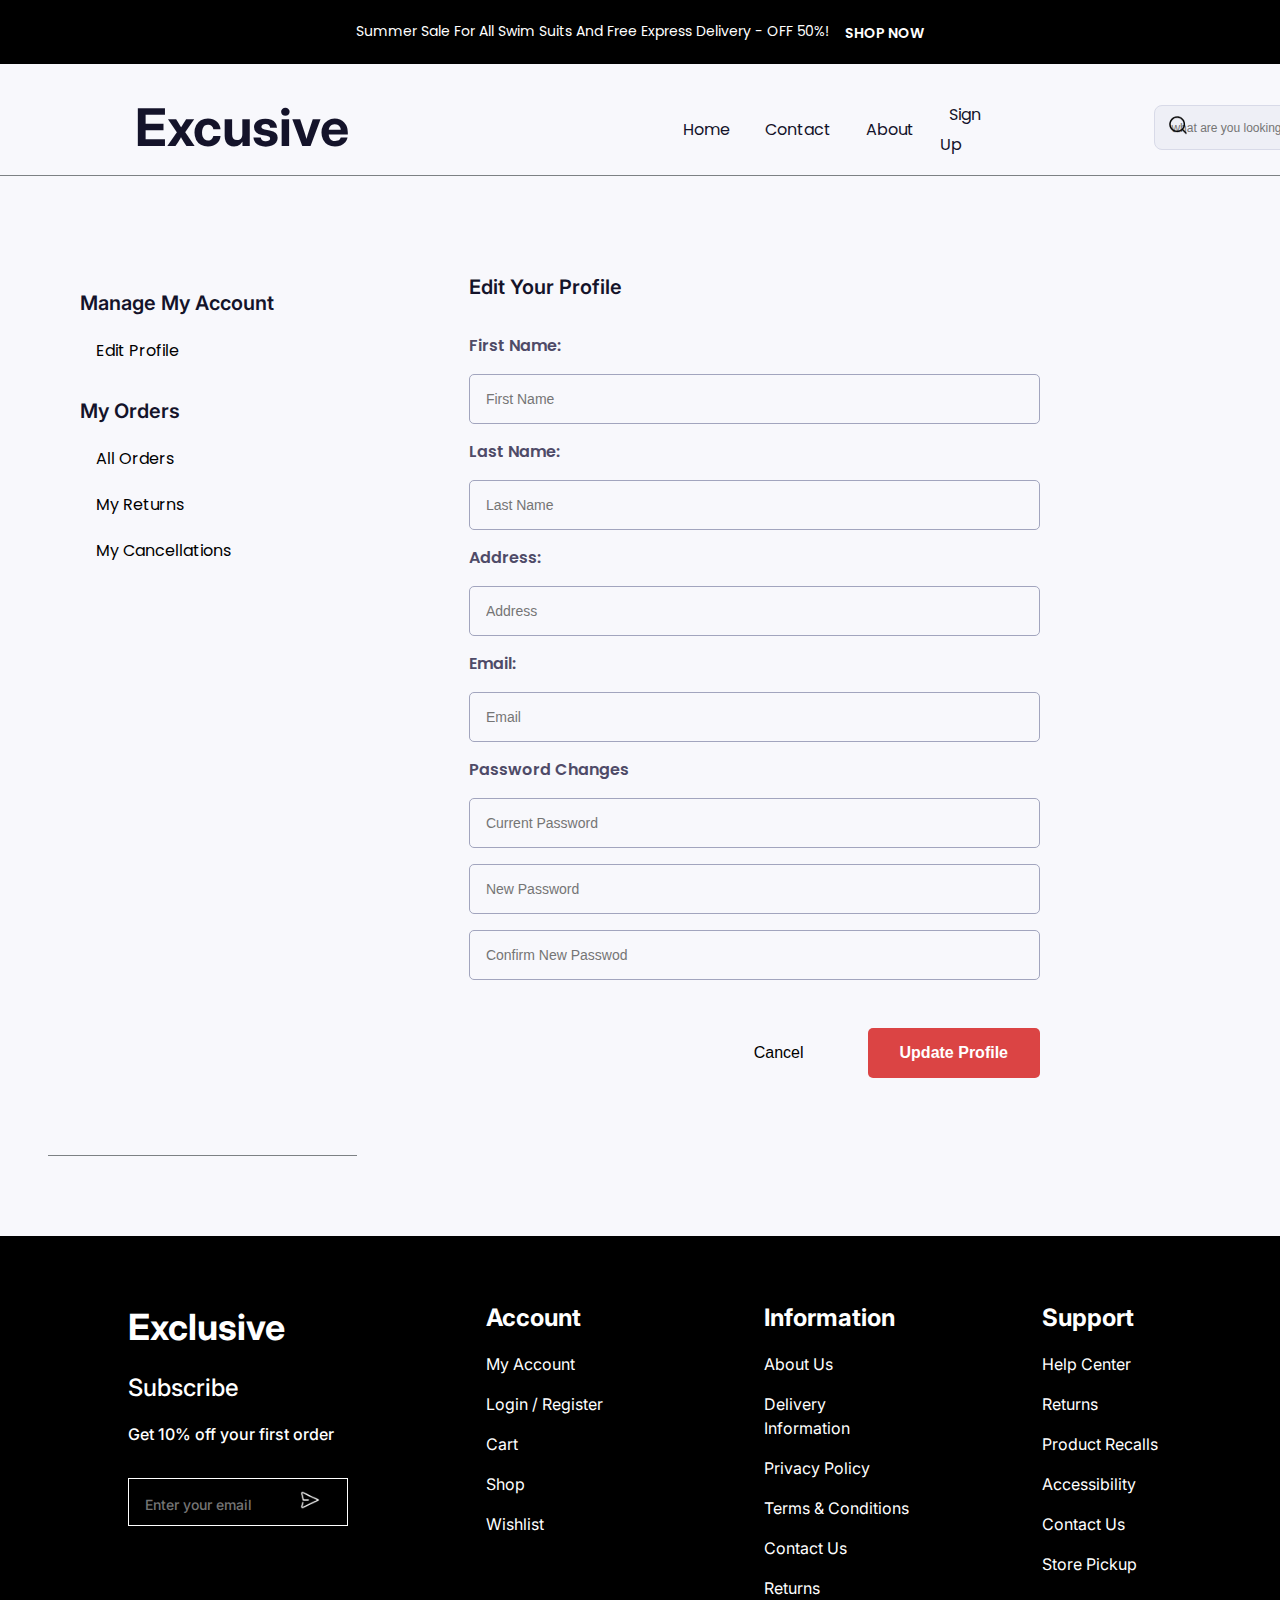
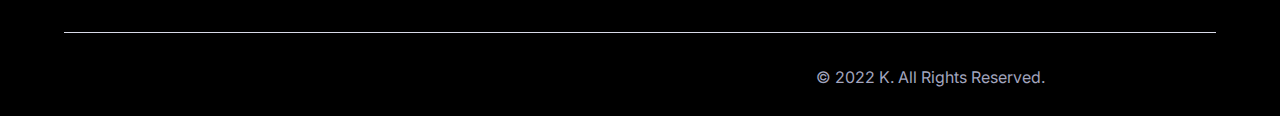
<file: accounts.html>
<!DOCTYPE html>
<html lang="en">
  <head>
    <meta charset="UTF-8" />
    <meta name="viewport" content="width=device-width, initial-scale=1.0" />

    <!--=============== CSS ===============-->
    <link rel="stylesheet" href="/assets/css/styles.css" />
    <link rel="stylesheet" href="/assets/css/account.css" />

    <title>Ecommerce Website</title>
  </head>
  <body>
    <!--=============== HEADER ===============-->
    <special-header></special-header>

    <!--=============== MAIN ===============-->
    <main class="main">
      <!--=============== ACCOUNTS ===============-->
      <section class="accounts">
        <nav>
          <ul>
            <h4>Manage My Account</h4>

            <li><a href="#">Edit Profile</a></li>
          </ul>
          <ul>
            <h4>My Orders</h4>
            <ul>
              <li><a href="#">All Orders</a></li>
              <li><a href="#">My Returns</a></li>
              <li><a href="#">My Cancellations</a></li>
            </ul>
          </ul>
        </nav>

        <div class="edit-profile-form">
          <h4>Edit Your Profile</h4>
          <form>
            <label for="firstName">First Name:</label>
            <input
              type="text"
              id="firstName"
              name="firstName"
              value=""
              placeholder="First Name"
            />

            <label for="lastName">Last Name:</label>
            <input
              type="text"
              id="lastName"
              name="lastName"
              value=""
              placeholder="Last Name"
            />

            <label for="address">Address:</label>
            <input
              type="text"
              id="address"
              name="address"
              value=""
              placeholder="Address"
            />

            <label for="email">Email:</label>
            <input
              type="email"
              id="email"
              name="email"
              value=""
              placeholder="Email"
            />

            <label for="currentPassword">Password Changes</label>
            <input
              type="password"
              id="currentPassword"
              name="currentPassword"
              placeholder="Current Password"
            />

            <input
              type="password"
              id="newPassword"
              name="newPassword"
              placeholder="New Password"
            />

            <input
              type="password"
              id="repetNewPassword"
              name="newPassword"
              placeholder="Confirm New Passwod"
            />

            <div class="form-button">
              <button type="button" class="cancel-button">Cancel</button>
              <button type="button" class="update-button">
                Update Profile
              </button>
            </div>
          </form>
        </div>
      </section>
    </main>

    <!--=============== FOOTER ===============-->
    <special-footer></special-footer>

    <!--=============== MAIN JS ===============-->
    <script type="module" src="/assets/js/header-footer.js"></script>

    <script src=""></script>
  </body>
</html>
</file>
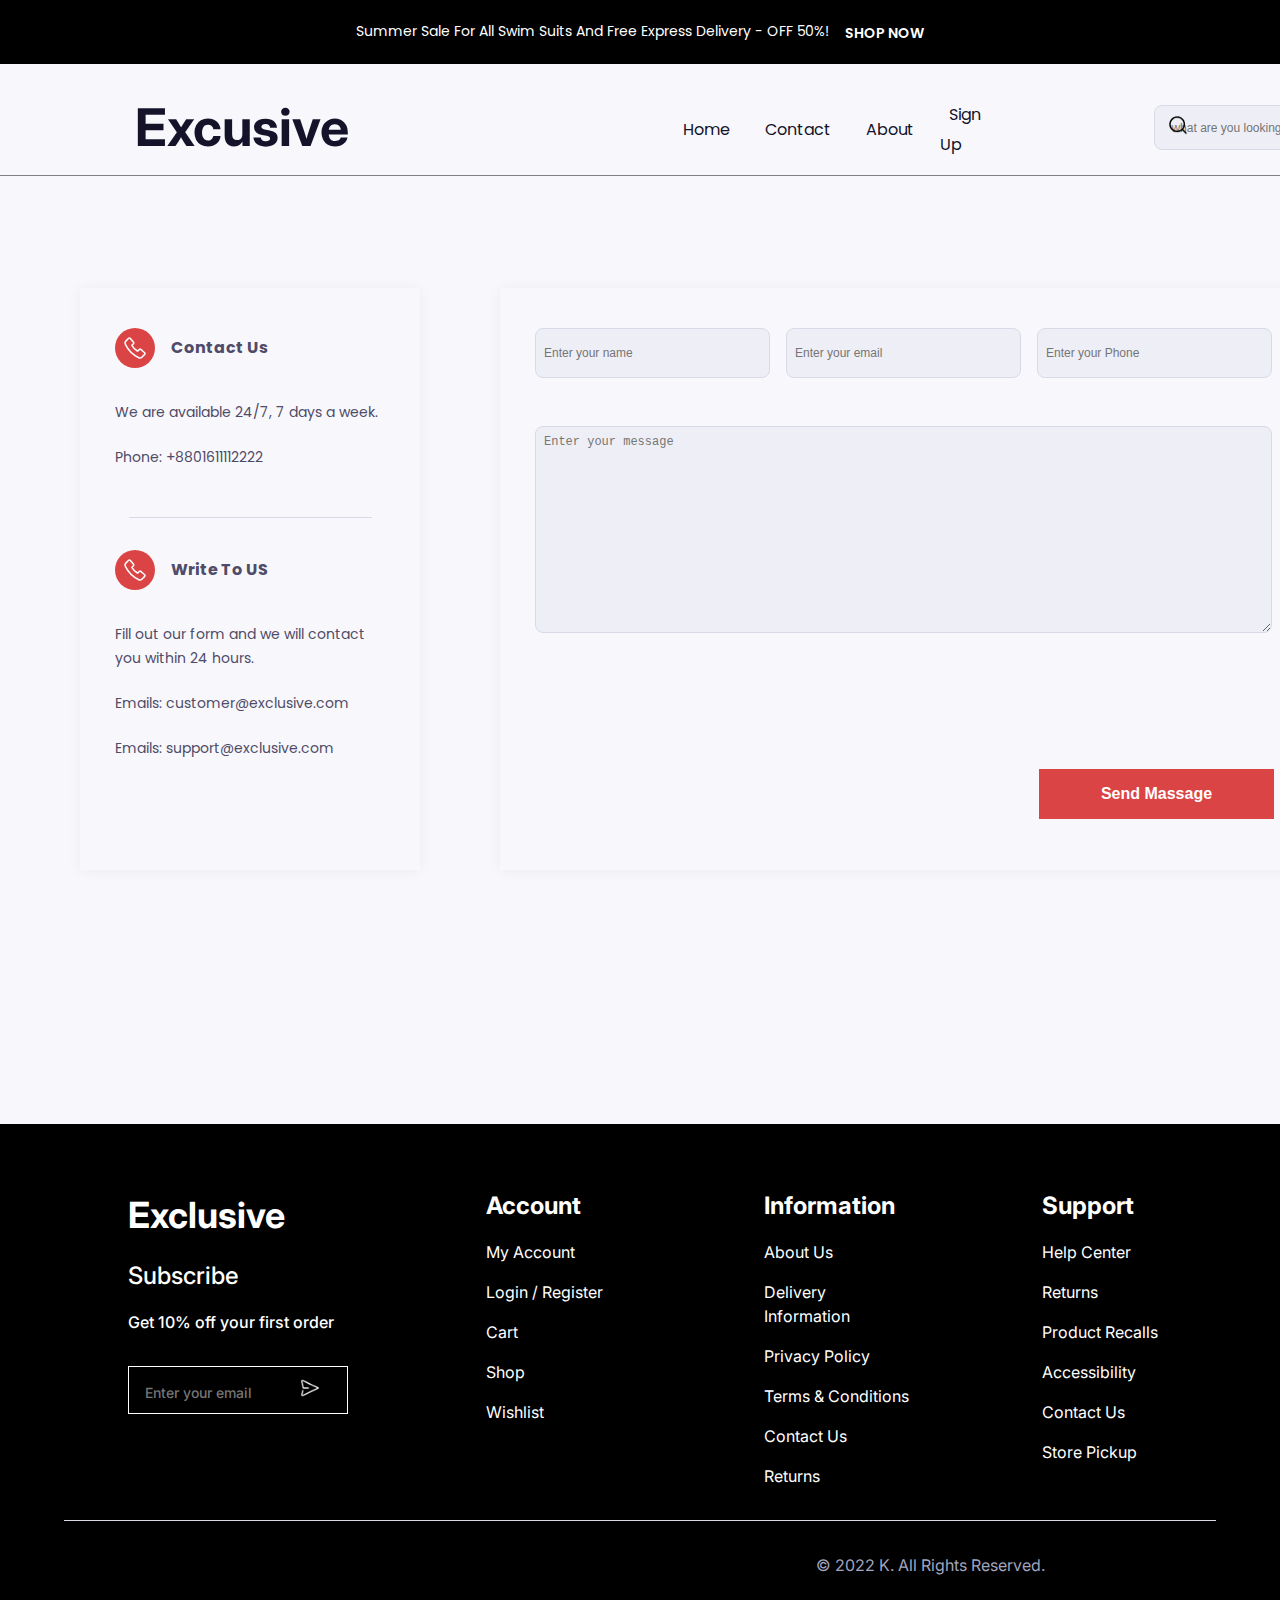
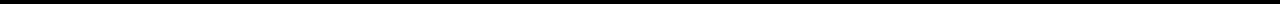
<file: contact.html>
<!DOCTYPE html>
<html lang="en">
  <head>
    <meta charset="UTF-8" />
    <meta name="viewport" content="width=device-width, initial-scale=1.0" />

    <!--=============== CSS ===============-->
    <link rel="stylesheet" href="/assets/css/styles.css" />
    <link rel="stylesheet" href="/assets/css/contact.css" />

    <title>Ecommerce contact</title>
  </head>
  <body>
    <!--=============== HEADER ===============-->
    <special-header></special-header>

    <!--=============== MAIN ===============-->
    <main class="main">
      <div class="container">
        <div class="contact">
          <div class="contact__info">
            <svg
              width="40"
              height="40"
              viewBox="0 0 40 40"
              fill="none"
              xmlns="http://www.w3.org/2000/svg"
            >
              <g id="icons-phone">
                <rect width="40" height="40" rx="20" fill="#DB4444" />
                <path
                  id="Vector"
                  d="M18.5542 14.24L15.1712 10.335C14.7812 9.885 14.0662 9.887 13.6132 10.341L10.8312 13.128C10.0032 13.957 9.76623 15.188 10.2452 16.175C13.1069 22.1 17.8853 26.8851 23.8062 29.755C24.7922 30.234 26.0222 29.997 26.8502 29.168L29.6582 26.355C30.1132 25.9 30.1142 25.181 29.6602 24.791L25.7402 21.426C25.3302 21.074 24.6932 21.12 24.2822 21.532L22.9182 22.898C22.8484 22.9712 22.7565 23.0194 22.6566 23.0353C22.5567 23.0512 22.4543 23.0339 22.3652 22.986C20.1357 21.7021 18.2862 19.8502 17.0052 17.619C16.9573 17.5298 16.9399 17.4272 16.9558 17.3272C16.9717 17.2271 17.02 17.135 17.0932 17.065L18.4532 15.704C18.8652 15.29 18.9102 14.65 18.5542 14.239V14.24Z"
                  stroke="white"
                  stroke-width="1.5"
                  stroke-linecap="round"
                  stroke-linejoin="round"
                />
              </g>
            </svg>
            <p class="info">Contact Us</p>
          </div>

          <div class="contact-text">
            <p class="contact__text">We are available 24/7, 7 days a week.</p>
            <br />
            <p>Phone: +8801611112222</p>
          </div>
          <hr />
          <div class="contact__info">
            <svg
              width="40"
              height="40"
              viewBox="0 0 40 40"
              fill="none"
              xmlns="http://www.w3.org/2000/svg"
            >
              <g id="icons-phone">
                <rect width="40" height="40" rx="20" fill="#DB4444" />
                <path
                  id="Vector"
                  d="M18.5542 14.24L15.1712 10.335C14.7812 9.885 14.0662 9.887 13.6132 10.341L10.8312 13.128C10.0032 13.957 9.76623 15.188 10.2452 16.175C13.1069 22.1 17.8853 26.8851 23.8062 29.755C24.7922 30.234 26.0222 29.997 26.8502 29.168L29.6582 26.355C30.1132 25.9 30.1142 25.181 29.6602 24.791L25.7402 21.426C25.3302 21.074 24.6932 21.12 24.2822 21.532L22.9182 22.898C22.8484 22.9712 22.7565 23.0194 22.6566 23.0353C22.5567 23.0512 22.4543 23.0339 22.3652 22.986C20.1357 21.7021 18.2862 19.8502 17.0052 17.619C16.9573 17.5298 16.9399 17.4272 16.9558 17.3272C16.9717 17.2271 17.02 17.135 17.0932 17.065L18.4532 15.704C18.8652 15.29 18.9102 14.65 18.5542 14.239V14.24Z"
                  stroke="white"
                  stroke-width="1.5"
                  stroke-linecap="round"
                  stroke-linejoin="round"
                />
              </g>
            </svg>
            <p class="info">Write To US</p>
          </div>

          <div class="contact-text">
            <p class="contact__text">
              Fill out our form and we will contact you within 24 hours.
            </p>
            <br />
            <p>Emails: customer@exclusive.com</p>
            <br />
            <p>Emails: support@exclusive.com</p>
          </div>
        </div>

        <div class="form">
          <form action="" class="form__container">
            <div class="form-info">
              <div class="form__group">
                <label for="name" class="form__label"></label>
                <input
                  type="text"
                  name="name"
                  id="name"
                  class="form__input"
                  placeholder="Enter your name"
                />
              </div>

              <div class="form__group">
                <label for="email" class="form__label"></label>
                <input
                  type="email"
                  name="email"
                  id="email"
                  class="form__input"
                  placeholder="Enter your email"
                />
              </div>

              <div class="form__group">
                <label for="phone" class="form__label"></label>
                <input
                  type="text"
                  name="phone"
                  id="phone"
                  class="form__input"
                  placeholder="Enter your Phone "
                />
              </div>
            </div>

            <div class="form__group">
              <label for="message" class="massage-label"></label>
              <textarea
                name="message"
                id="message"
                cols="30"
                rows="10"
                class="form__input"
                placeholder="Enter your message"
              ></textarea>
            </div>

            <button class="form__btn">Send Massage</button>
          </form>
        </div>
      </div>
    </main>

    <!--=============== FOOTER ===============-->
    <special-footer></special-footer>
    <!--=============== MAIN JS ===============-->
    <script type="module" src="/assets/js/main.js"></script>
    <script type="module" src="/assets/js/header-footer.js"></script>
  </body>
</html>
</file>
<file: assets/css/styles.css>
/*=============== GOOGLE FONTS ===============*/
@import url('https://fonts.googleapis.com/css2?family=Inter:wght@500;600;700&family=Poppins:wght@300;400;500;600;700&display=swap');

/*=============== VARIABLES CSS ===============*/
:root {
  --header-height:4rem;


  /*========== Colors ==========*/
  /* Color mode HSL(hue, saturation, lightness) */
  --Title-Active: hsla(241, 37%, 12%, 1) ; /*Used for both links and titles.*/
  --Body:hsla(248, 16%, 35%, 1) ; /*Used for body copy text*/
  --label:hsla(235, 14%, 50%, 1); /*Used for the label text.*/
  --Placeholder: hsla(234, 18%, 69%, 1); /* Used for initial copy of inputs. */
  --Line: hsla(233, 26%, 88%, 1); /* Used for line based elements.*/
  --Input-Background: hsla(233, 30%, 95%, 1) ; /* Used for input bg accessibility.*/
  --Background: hsla(233, 45%, 98%, 1); /* Used for element backgrounds.*/
  --Off-white: hsla(233, 26%, 88%, 1); /* Used to avoid darkmode strain.*/
  --Primary: hsla(256, 82%, 55%, 1); /*Used as the primary color.*/
  --Primary-darkmode: hsla(256, 100%, 82%, 1); /*Used as the primary darkmode color.*/
  --colo-primary: #db4444;
  --colo-dark-1: #000000;
  --colo-dark-2: #7d8184;
  --colo-white-1: #ffffff;
  --colo-white-2: #f5f5f5;
  --color-green: #00d656;
  
  /*========== Font and typography ==========*/
  /* .5rem = 8px | 1rem = 16px ... */
  --body-font: "Poppins", sans-serif;
  --second-font: "Inter", sans-serif;
  --h1-font-size: 3.25rem;
  --h2-font-size: 2.25rem;
  --h3-font-size: 1.5rem;
  --h4-font-size: 1rem;
  --large-font-size: 3rem;
  --normal-font-size: 1.25rem;
  --small-font-size: 1rem;
  --smaller-font-size: .875rem;
  --tiny-font-size: .75rem;

  /*========== Font weight ==========*/
  --weight-400: 400;
  --weight-500: 500;
  --weight-600: 600;
  --weight-700: 700;

  /*========== Transition ==========*/
  --transition: cubic-bezier(0, 0, 0.05, 1);
}

/*=============== BASE ===============*/
* {
  box-sizing: border-box;
  padding: 0;
  margin: 0;
}

html {
  scroll-behavior: smooth;
  font-size: 1rem;
}

body {
  font-family: var(--body-font);
  font-size: var(--normal-font-size);
  color: var(--Body);
  background-color: var(--Background);
  line-height: 1.5;
  max-width:100%;
}

.container {
  max-width: 114rem;
  margin: 0 auto;
  padding: 0 1rem;
}


header {
  display: flex;
  justify-content: space-between;
  align-items: center;
  padding: fixed;
  
}

h1,h2,h3,h4,h5,h6 {
  font-family: var(--second-font);
  font-weight: var(--weight-600);
  color: var(--Title-Active);
}

ul {
  list-style: none;
}

a {
  text-decoration: none;
}

p{
  line-height: 1.5rem;
}

button, textarea, input {
  background-color: transparent;
  border: none;
  outline: none;
}


a {
  text-decoration: none;
  color: var(--Title-Active);
}

ul {
  list-style: none;
}

hr {
  border: none;
  border-top: 1px solid var(--Line);
  width: 90%;
  margin: 2rem auto;
}


/*=============== HEADER & NAV ===============*/

body{
  overflow-x: hidden; 
}

/* header__top */

.header__top{
  width: 100%;
  height: 4rem;
  background-color: var(--colo-dark-1);
}

.header__top-container{
  width: 100%;
  height: 100%;
  display: flex;
  justify-content: center;
  align-items: center;
}

.header__top-left{
  display: flex;
  color: var(--colo-white-1);
}

.header__top-p{
  font-size: var(--smaller-font-size);
  font-weight: var(--weight-400);
  font-family: var(--body-font);


}

.header__top a{
  margin-left: 1rem;
  font-size: var(--smaller-font-size);
  font-weight: var(--weight-600);
  font-family: var(--body-font);
  color: var(--colo-white-1);
}

/* Navbar */

.nav-container,
.nav__menu,
.nav__list,
.header__user-actions{
  display: flex;
  align-items: center;
}

nav{
  width: 100%;
  height: 6rem;
  border-bottom: 1px solid var(--colo-dark-2);
  margin-top: 1rem;
}

.nav{
  justify-content: space-between;
  column-gap: 1rem;
}


.nav-logo_icon{
  color: var(--Primary);
  color: hsla(0, 0%, 0%, 1);
  font-family: var(--second-font);
  font-weight: var(--weight-700);
  font-size: var(--h1-font-size);
  width: 150px;
  margin-right: 11.875rem;
  margin-left: 8.438rem;
}

.nav__list{
  display: flex;
  align-items: center;
  margin-right: 9.25rem; 
  margin-left: 11.875rem;
}

.nav__item{
  margin: 0rem 0.5rem;

}

.nav_link {
  
  color: var(--colo-dark-1);
}

.nav__link{
  padding: 0.6rem;
  color: var(--Title-Active);
  font-family: var(--body-font);
  font-weight: var(--weight-400);
  font-size: var(--small-font-size);
  transition: all 0.2s var(--transition);
}

.header__search{
  width: 340px;
  margin-left: 1rem;
  display: flex;
  margin: auto;
  margin-right: 1rem;
}

.header__search .form__input{
  width: 15.188rem;
  position: relative;
}

.form__input{
  border: 1px solid var(--Line);
  background-color: var(--Input-Background);
  height: 45px;
  border-radius: .5rem;
  font-size: var(--tiny-font-size);
  padding: 0 1rem;

}

.search__btn{
  position: absolute;
  cursor: pointer;
  transform: translate(50% , 30%) ;
}

.header__user-actions{
  column-gap: 1rem;
}

.header__action-btn{
  position: relative;
  cursor: pointer;
}

.header__action-btn svg {
  width: 30px;
  height: 30px;  
}

.header__action-btn .count{
  position: absolute;
  top: -8px;
  right: -8px;
  width: 20px;
  height: 20px;
  background-color: var(--colo-primary);
  border-radius: 50%;
  color: var(--colo-white-1);
  font-size: var(--tiny-font-size);
  display: flex;
  justify-content: center;
  align-items: center;
}

#sign-out svg{
  background-color: var(--colo-primary);
  border-radius: 50%;
  background-size: 4rem;

}


.active-link,
.nav__link:hover{
  color: var(--colo-primary);
} 
/*=============== HOME ===============*/

/*=============== SECTION ===============*/


.main-filter {
display: flex;
width: 100%;
}

.main__container{
border-right: 1px solid var(--colo-dark-2);
width: 20%;
}

.main__filter-list a:hover{
  color: var(--colo-primary);
}


.main__filter-list{
display: flex;
flex-direction: column;
gap: 1rem;
justify-content: space-around;
margin-left: 8.4rem;
margin-top: 2rem;
}

.filter__list-link{
font-size: var(--small-font-size);
font-weight: var(--weight-400);
font-family: var(--body-font);
color: var(--colo-dark-1);
}

.slider > div > .wrapper{
  margin-top: 2rem;
  margin-left: 2rem;
}

.slider.item{
  height: 300px;

}

.object-cover img {
  position: absolute;
  object-fit: cover;
    width: 76rem;
      height: 25rem;
}

.slider .text-content{
  justify-content: center;
  position: absolute;
  justify-content: flex-end;
  z-index: 1;
  padding: 6rem 3rem;
}

.text-content h4{
  font-size: var(--h4-font-size);
  font-weight: var(--weight-600);
  font-family: var(--body-font);
  color: var(--Title-Active);
  width: 30%;
  padding: 0.5rem;
  margin-bottom: .7rem;
  background-color: var(--colo-dark-1);
  color: var(--colo-white-1);
  border-radius: .5rem;
}

.text-content h2 span{
  font-size: var(--h1-font-size);
  font-weight: var(--weight-900);
  font-family: var(--body-font);
  color: var(--Title-Active);
  font-style: bold;
}

.text-content button{
  margin-top: 2rem;
}
.text-content .text-btn{
  padding: 1rem 2rem;
  background-color: var(--colo-primary);
  border-radius: 1.5rem;
  color: var(--colo-white-1);
  font-size: var(--small-font-size);
  font-weight: var(--weight-600);
  font-family: var(--body-font);
  transition: all 0.2s var(--transition);
}

.text-content button:hover{
  opacity: .8;
}


/*=============== CATEGORIES ===============*/

.items__wrapper{
  margin-left: 8.4rem;
  margin-bottom: 2rem;
  display: flex;
  gap: 3rem;

}

.item-image .item-img{
  object-fit: cover;
  width: 70%;
  margin-left: 1.9rem;
  margin-top: 2rem;
}

.item-img{
  width: 1%;
  height: 100%;
  margin: auto;
  object-fit: cover;
}
.item-img img{
  width: 100%;
  height: 100%;
  margin: auto;
  object-fit: cover;
}

.prodact__item{
  position: relative;
  width: 16.8rem;
  height: 15.6rem;
  margin-bottom: 2rem;
  background-color: var(--Input-Background);
  overflow: hidden;
}

.item_discont{
  position: absolute;
  top: .6rem;
  left: .6rem;
  width: 2.3rem;
  height: 2.3rem;
  background-color: var(--colo-primary);
  border-radius: 50%;
  display: flex;
  justify-content: center;
  align-items: center;
  color: var(--colo-white-1);
  font-size: var(--tiny-font-size);
}

.item_top_icons{
  position: absolute;
  top: -.4rem;
  right: -.6rem;
  width: 4rem;
  height: 4rem;
  border-radius: 50%;
  display: flex;
  flex-direction: column;
  gap: .7rem;
  align-items: center;
  color: var(--colo-dark-1);
  font-size: var(--tiny-font-size);
  margin-top: 1rem;
  padding: 0 20px;
}

.item_top_icon{
  width: 1.5rem;
  height: 1.5rem;
  background-color: var(--colo-white-1);
  background-size: 3rem;
  border-radius: 50%;
  display: flex;
  justify-content: center;
  align-items: center;
  margin: auto;
}
.prodact__item .item-title{
  font-size: var(--small-font-size);
  font-weight: var(--weight-400);
  font-family: var(--body-font);
  color: var(--colo-dark-1);
  margin-bottom: .5rem;
}

.image-content .item-btn{
  position: absolute;
  padding: .5rem 1rem;
  background-color: var(--colo-dark-1);
  cursor: pointer;
  bottom: -100%;
  width: 100%;
}

.prodact__item:hover .item-btn {
  bottom: 0px;
}


.item-btn a{
  color: var(--colo-white-1);
  margin-left: 4.3rem;
  font-size: var(--small-font-size);
  font-weight: var(--weight-500);
  font-family: var(--body-font);
}

.image-content:hover .item-btn{
  display: flex;
  transition: all 0.2s var(--transition);
}


.prodact-info{
  justify-content: space-between;
}

.prodact-title{
  font-size: var(--normal-font-size);
  font-weight: var(--weight-500);
  font-family: var(--body-font);
  color: var(--colo-dark-1);
  margin-bottom: .5rem;
  max-height: 5rem;
  overflow: hidden;
  text-overflow: ellipsis;
  max-width: 20rem;
}

.prodact-price{
  font-size: var(--small-font-size);
  font-weight: var(--weight-400);
  font-family: var(--body-font);
  color: var(--colo-dark-1);
  margin-bottom: .5rem;
}

.prodact-price-old{
  font-size: var(--small-font-size);
  font-weight: var(--weight-400);
  font-family: var(--body-font);
  color: var(--colo-dark-2);
  margin-bottom: .5rem;
  text-decoration: line-through;
}

.prodact-price-new{
  font-size: var(--small-font-size);
  font-weight: var(--weight-600);
  font-family: var(--body-font);
  color: var(--colo-primary);
  margin-bottom: .5rem;
  margin-right: .5rem;
}

.rate{
  display: flex;
  gap: .5rem;
  margin-bottom: .5rem;
  margin-top: .5rem;
}

.rate .rate__reviews{
  font-size: var(--small-font-size);
  font-weight: var(--weight-500);
  font-family: var(--body-font);
  color: var(--colo-dark-2);
}


.view__all-prodacts{
  margin-left: 2rem;
  margin-bottom: 5rem;
  margin-top: 5rem ;
  display: flex;
  justify-content: center;
  align-items: center;
}

.view__all-prodacts .btn{
  padding: .5rem 1rem;
  background-color: var(--colo-primary);
  cursor: pointer;
  width: 15rem;
  height: 4rem;
  border-radius: 1rem;
}

.view__all-prodacts .btn a{
  color: var(--colo-white-1);
  font-size: var(--small-font-size);
  font-weight: var(--weight-500);
  font-family: var(--body-font);
  line-height: 24px;
}

/*=============== PRODUCTS ===============*/

.categories__section {
  margin-top: 3rem;
  margin-left: 8.4rem;
  margin-bottom: 2rem;
}

.categories__title h4 {
  font-size: var(--h4-font-size);
  font-weight: var(--weight-600);
  font-family: var(--body-font);
  color: var(--colo-primary);
  margin-bottom: 1rem;
  margin-top: .4rem;
}

.categories__title {
  border-left: 1rem solid var(--colo-primary);
  padding-left: .7rem;
  height: 2rem;
  display: flex;
  border-radius: .4rem;
  margin-bottom: 1.2rem;
}


.categories__info {
  display: flex;
  margin-bottom: 1.2rem;
  gap: 60rem;

}

.categories__info h2 {
  font-size: var(--h2-font-size);
  font-weight: var(--weight-600);
  font-family: var(--body-font);
  color: var(--Title-Active);
  margin-right: 5.4rem;
  margin-top: 1%;
}

.prodact__categorie-control {
  display: flex;
  margin-bottom: 1.2rem;
}

.prodact__categorie-control .btn {
  padding: .5rem .5rem;
  background-color: var(--Input-Background);
  border-radius: 100%;
  font-size: var(--small-font-size);
  font-weight: var(--weight-600);
  font-family: var(--body-font);
  margin-right: 1rem;
}

.prodact__categorie-control .btn:hover {
  opacity: .8;
  background-color: var(--colo-primary);
}

/*=============== CATEGORIES ===============*/


.categories__items{
  margin-bottom: 5rem;
}
.categorie__item {
  display: flex;
  gap: 3rem;
  margin-bottom: 2rem;
  margin-top: 4rem;
  align-items: center;
  justify-content: center;
}

.categorie{
  display: flex;
  flex-direction: column;
    width: 200px;
    height: 160px;
    padding: 25px 56px 24px 55px;
    justify-content: center;
    align-items: center;
    gap: 1rem;
    border: 1px solid var(--colo-dark-2);
    padding: 25px 55px;
    border-radius: 1rem;
}


.categorie-name{
  font-size: var(--small-font-size);
  font-weight: var(--weight-400);
  font-family: var(--body-font);
  color: var(--colo-dark-1);
}

.categorie__item svg{
  margin-right: 1rem;
  color: #7d8184;
}

.categorie:hover{
  background-color: var(--colo-primary);
  transition: all 0.2s var(--transition);
}



/*=============== PRODUCT month ===============*/
.categories__month {
  margin-top: 7rem;
  margin-left: 8.4rem;
  margin-bottom: 2rem;
}

.categories__title h4 {
  font-size: var(--h4-font-size);
  font-weight: var(--weight-600);
  font-family: var(--body-font);
  color: var(--colo-primary);
  margin-bottom: 1rem;
  margin-top: .4rem;
}

.categories__title {
  border-left: 1rem solid var(--colo-primary);
  padding-left: .7rem;
  height: 2rem;
  display: flex;
  border-radius: .4rem;
  margin-bottom: 1.2rem;
}


.categories__info {
  display: flex;
  margin-bottom: 1.2rem;
  gap: 60rem;

}

.categories__info h2 {
  font-size: var(--h2-font-size);
  font-weight: var(--weight-600);
  font-family: var(--body-font);
  color: var(--Title-Active);
  margin-right: .5rem;
  margin-top: 1%;
}

.all-prodacts .btn {
  padding: .5rem 1rem;
  background-color: var(--colo-primary);
  cursor: pointer;
  width: 10rem;
  height: 4rem;
  border-radius: 1rem;
}

.all-prodacts .btn a {
  color: var(--colo-white-1);
  font-size: var(--small-font-size);
  font-weight: var(--weight-500);
  font-family: var(--body-font);
  line-height: 24px;
}


/*=============== offer ===============*/

.offer{
  margin-top: 4rem;
  margin-left: 4rem;
  margin-bottom: 2rem;
  
  height: 31rem;
}

    .offer__banner>div>.wrapper {
      margin-top: 2rem;
      margin-left: 2rem;
    }
  
    .offer__banner.banner {
      height: 300px;
    }
  
    .offer-cover img {
      position: absolute;
      object-fit: cover;
      width: 85%;
      height: 30rem;
    }
  
    .offer__banner .banner-content {
      justify-content: center;  
      position: absolute;
      justify-content: flex-end;
      z-index: 1;
      padding: 6rem 3rem;
    }
  
    .banner-content h4 {
      font-size: var(--h4-font-size);
      font-weight: var(--weight-600);
      font-family: var(--body-font);
      color: var(--Title-Active);
      padding: 0.5rem;
      margin-bottom: .7rem;
      color: var(--colo-white-1);
      border-radius: .5rem;
    }
  
    .banner-content h2 span {
      font-size: var(--h1-font-size);
      font-weight: var(--weight-900);
      font-family: var(--body-font);
      color: var(--Title-Active);
      font-style: bold;
    }
  
    .banner-content button {
      margin-top: 2rem;
    }
  
    .banner-content .banner-btn {
      padding: 1rem 2rem;
      background-color: var(--colo-primary);
      border-radius: 1.5rem;
      color: var(--colo-white-1);
      font-size: var(--small-font-size);
      font-weight: var(--weight-600);
      font-family: var(--body-font);
      transition: all 0.2s var(--transition);
    }
  
    .text-content button:hover {
      opacity: .8;
    }

  
  .banner__timer {
  display: flex;
  gap: 1rem;
  margin-right: 45rem;
}


.timer__banner {
  text-align: center;
  color: var(--colo-dark-1);
  
}

.timer__banner-number {
  font-size: var(--h2-font-size);
  font-weight: var(--weight-700);
  font-family: var(--second-font);
  color: var(--colo-dark-1);
  margin-top: -.7rem;
}

.timer__banner-text {
  font-size: var(--tiny-font-size);
  font-weight: var(--weight-400);
  font-family: var(--body-font);
  color: var(--colo-dark-1);
  margin-top: -.2rem;
}

.banner__timer {
  display: flex;
  gap: 1rem;
}

.timer__banner{
  text-align: center;
  background-color: var(--colo-white-1);
  border-radius: 50%;
  width: 4.5rem;  
  height: 4.5rem; 
  padding: 1rem;
  display: flex;
  flex-direction: column;
}

.timer__banner {
  text-align: center;
  color: var(--colo-dark-1);

}

.timer__banner-number {
  font-size: var(--h3-font-size);
  font-weight: var(--weight-700);
  font-family: var(--second-font);
  color: var(--colo-dark-1);
}

.timer__item-text {
  font-size: var(--tiny-font-size);
  font-weight: var(--weight-400);
  font-family: var(--body-font);
  color: var(--colo-dark-1);
  margin-top: -.2rem;
}

.all-products{
  margin-top: .5rem;
  margin-left: 2%;
  margin-bottom: 2rem;
  display: grid;
  grid-template-columns: repeat(5, 1fr);
  gap: 2rem;
}

.arrival-container   {
  margin-top: 4rem;
  margin-left: 4rem;
  margin-bottom: 2rem;

  height: 31rem;
}

.banner-content .arrivel-h4 {
  font-size: var(--h4-font-size);
  font-weight: var(--weight-600);
  font-family: var(--body-font);
  color: var(--Title-Active);
  padding: 0.5rem;
  margin-bottom: .7rem;
  color: var(--colo-dark-2);
  border-radius: .5rem;
}

.banner-content .span2 {
  font-size: var(--small-font-size);
  font-family: var(--body-font);
  color: var(--colo-dark-2);
  line-height: 21px;
}

.banner-content .banner-btn2{
  padding: 1rem 2rem;
  margin-top: 5rem;

  background-color: var(--colo-dark-1);
  border-radius: 1.5rem;
  color: var(--colo-white-1);
  font-size: var(--small-font-size);
  font-weight: var(--weight-600);
  font-family: var(--body-font);
  transition: all 0.2s var(--transition);
}

.banner-content .arrival-text span{
  color: var(--colo-white-1);
}

.banner-content .banner-btn3{
  padding: 1rem 2rem;
  margin-top: 5rem;

  background-color: var(--colo-primary);
  border-radius: 1.5rem;
  color: var(--colo-white-1);
  font-size: var(--small-font-size);
  font-weight: var(--weight-600);
  font-family: var(--body-font);
  transition: all 0.2s var(--transition);
}

.service{
  margin-top: 5rem;
  margin-left: 4rem;
  display: flex;
  gap: 5rem;
}

.services{
  margin-top: 5rem;
  margin-left: 4rem;
  display: flex;
  flex-direction: column;
  width: 400px;
  height: 200px;
  align-items: center;
}
.service-container{ 
  width: 80px;
  height: 80px;
  border-radius: 50%;
  background-color: var(--colo-dark-2);
  margin-top: 10px;
  margin-left: 10px;
  margin-bottom: 20px;
  gap: 1rem;
}

.service-info{
  background-color: var(--colo-dark-1);
  width: 60px;
  height: 60px;
  border-radius: 50%;
  margin-top: 10px;
  margin-left: 10px;
}

.service-info img{
  margin-top: 10px;
  margin-left: 10px;
}

.services h4{
  margin-bottom: .5rem;
}

/*=============== footer ===============*/

.footer{
  width: 100%;
  height: 440px;
  background-color: var(--colo-dark-1);
}
.footer .container{
  margin-left: 2rem;
  margin-top: 10rem;
  display: flex;
  gap: 7rem;
}

.footer__container{
  display: flex;
  gap: 5rem;
}

.footer__container .footer__item{
  margin-top: 4rem;
  display: flex;
  flex-direction: column;
  gap: 1rem;
}

.footer-logo_icon{
  color: var(--colo-white-1);
  font-family: var(--second-font);
  font-weight: var(--weight-700);
  font-size: var(--h1-font-size);
  width: 150px;
  margin-right: 11.875rem;
  margin-left: 8.438rem;
}

.filter__list{
  font-size: var(--small-font-size);
  font-weight: var(--weight-600);
  font-family: var(--body-font);
  color: var(--colo-white-1);
}

/*=============== footer ===============*/

footer{
  width: 100%;
  height: 480px;
  background-color: var(--colo-dark-1);
  display: flex;
  color: var(--colo-white-1)  ;
  flex-direction: column;
  margin-top: 3rem;
}

.footer-container{
  margin-left: 8rem;
  display: flex;
  color: var(--colo-white-1);
  padding-top: 4rem;
  gap: 8rem;
}

.footer__info{
  display: flex;
  flex-direction: column;
  gap: 1rem;
  width: 20%;
}
.footer-link{
  color: var(--colo-white-1);
  font-family: var(--second-font);
  font-weight: var(--weight-700);
  font-size: var(--h2-font-size);
  width: 150px;
  margin-bottom: 10rem;
}

.footer-link:hover{
  color: var(--colo-primary);
}

.Subscribe{
  color: var(--colo-white-1);
    font-family: var(--second-font);
    font-weight: var(--weight-500);
    font-size: var(--h3-font-size);
    width: 150px;
  }

  .Subscribe:hover{
    color: var(--colo-primary);
  }
  .footer__text{
    color: var(--colo-white-1);
    font-family: var(--second-font);
    font-weight: var(--weight-500);
    font-size: var(--small-font-size);
    width: 250px;
  }

.footer__input{
  width: 220px;
  height: 3rem;
  margin-top: 1rem;
  margin-bottom: 1rem;
  padding: 0 1rem;
  border: 1px solid var(--colo-white-1);
  color: var(--Placeholder);
}

.footer__input .send{
  width: 20px;
  height: 20px;

  margin-top: .7rem;
}

.footer__input .input-text{ 
  color: var(--colo-white-1);
  font-family: var(--second-font);
  font-weight: var(--weight-500);
  font-size: var(--smaller-font-size);
  width: 150px;
  padding-bottom: 2rem;
}


.footer__title h4 {
  color: var(--colo-white-1);
  font-family: var(--second-font);
  font-weight: var(--weight-700);
  font-size: var(--h3-font-size);
  width: 150px;
}

.footer__links{
  display: flex;
  flex-direction: column;
  gap: 1rem;
}

.footer__links a{
  color: var(--colo-white-1);
  font-family: var(--second-font);
  font-weight: var(--weight-400);
  font-size: var(--small-font-size);
  width: 150px;
}

.footer__links a:hover{
  color: var(--colo-primary);
}


.copyright{
  margin-left: 50rem;
  color: var(--Placeholder);
  font-family: var(--second-font);
  font-weight: var(--weight-400);
  font-size: var(--small-font-size);
  align-items: center;
  justify-content: center;
}
</file>
<file: assets/css/account.css>
@import "/assets/css/styles.css";

* {
  box-sizing: border-box;
}

main {
  width: 100%;
  height: 100VH;
}

.main { 
  margin-top: 4rem;
  margin-bottom: 6rem;
  margin-left: 3rem;
  width: 100%;
}

.accounts {
  margin-bottom: 3rem;
  width: 80%;
  height: 100%;
  display: flex;
  gap: 5rem;
}

.accounts nav{
  width: 40%;
  height: 100%;
  padding: 2rem;
}

.accounts nav ul{
  list-style: none;
  margin-bottom:  2rem;
}

.accounts nav ul li{
  margin: 1rem;
}

.accounts nav ul li a{
  text-decoration: none;
  color: #000;
  font-size: var(--small-font-size);
  font-weight: 400;
}

.accounts nav ul li a:hover{
  color: var(--colo-primary);
}

.edit-profile-form{ 
  height: 100%;
  padding: 2rem;
}

.edit-profile-form{
  display: flex;
  flex-direction: column;
  gap: 2rem;
  width: 870px;
  height: 630px;
  margin-bottom: 3rem;
}

.edit-profile-form form{
  display: flex;
    flex-direction: column;
    gap: 1rem;
    
}

.edit-profile-form .name{
  display: flex;
  text-align: center;
}

.edit-profile-form form label{
  font-size: var(--small-font-size);
  font-weight: 400;
}

.edit-profile-form form input{
  padding: 1rem;
  border: 1px solid var(--Placeholder);
  border-radius: 5px;
}

.edit-profile-form form input:focus{
  background-color: var(--Line);
}

.edit-profile-form form label{
  font-size: var(--small-font-size);
  font-weight: 600; 
}

.edit-profile-form form input{
  padding: 1rem;
  font-size: var(--smaller-font-size);
}

.form-button {
  display: flex;
  justify-content: flex-end;
  margin-top: 2rem;
  gap: 2rem;
  
}

.form-button .update-button{
  padding: 1rem 2rem;
  border: none;
  border-radius: 5px;
  font-size: var(--small-font-size);
  font-weight: 600;
  color: #fff;
  background-color: var(--colo-primary);
  cursor: pointer;
}

.form-button .update-button:hover{
  opacity: .8;
}

.form-button .cancel-button{
  padding: 1rem 2rem;
  font-size: var(--small-font-size);
  font-weight: 400;
cursor: pointer;
}
</file>
<file: assets/css/contact.css>
@import "/assets/css/styles.css";

* {
  box-sizing: border-box;
}

main {
  height: 100vh;
  width: 100%;
}

.main{
  display: flex;
  flex-direction: column;
  gap: 1rem;
}

.contact {
  margin-left: 4rem;
  margin-top: 7rem;
  width: 340PX;
  display: flex;
  flex-direction: column;
  padding: 40px 35px 51px 35px;
  box-shadow: 0px 1px 13px 0px rgba(0, 0, 0, 0.05);
}

.container {
  display: flex;
  gap: 5rem;
}

.contact__info svg{
  margin-right: 1rem;
}

.contact__info P{
  margin-top: .5rem;
  font-size: var(--small-font-size);
    font-weight: 700;
}

.contact__info{
  font-size: var(--small-font-size);
    font-weight: 700;
    margin-bottom: 1rem;
    width: 340px;
    display: flex;
}

.contact-text{
  font-size: var(--smaller-font-size);
    font-weight: 400;
    margin-bottom: 1rem;
    margin-top: 1rem;
}

.form{
  display: flex;
  flex-direction: column;
  gap: 1rem;
  margin-top: 7rem;
  padding: 40px 35px 51px 35px;
    box-shadow: 0px 1px 13px 0px rgba(0, 0, 0, 0.05);
    width: 800px;
}

.form__container{
  display: flex;
  flex-direction: column;
  gap: 1rem;
}
.form-info{
  display: flex;
  gap: 1rem;
}

.form__container input{
  width: 235px;
  height: 50px;
  padding: 0.5rem;
}

.form__container textarea{
  width: 235px;
  height: 50px;
  padding: 0.5rem;
}

.form__container button{
  width: 235px;
  height: 50px;
  padding: 0.5rem;
  background-color: var(--colo-primary);
  color: white;
  border: none;
  font-size: var(--small-font-size);
  font-weight: 700;
  cursor: pointer;
  margin-left: 31.5rem;
  margin-top: 5rem;
}

.form__container button:hover{
  opacity: .5;
}

.form__group textarea {
  margin-top: 2rem;
  height: 207px;
  width: 737px;
  padding: 0.5rem;
  margin-bottom: 2rem;
}
</file>
